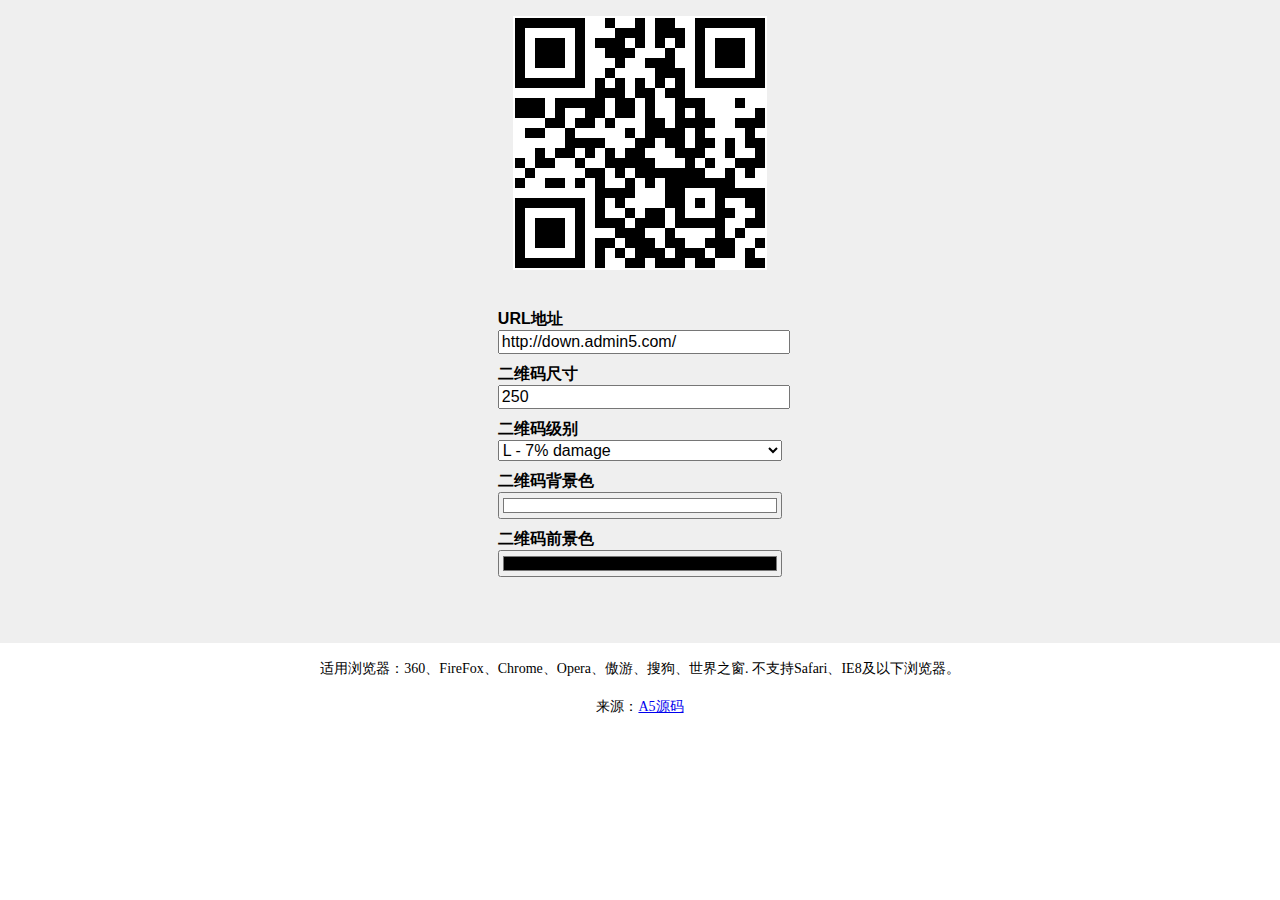
<file: ewm/index.html>
<!DOCTYPE html>
<html lang="zh">
<head>
<meta charset="UTF-8">
<meta http-equiv="X-UA-Compatible" content="IE=edge,chrome=1"> 
<meta name="viewport" content="width=device-width, initial-scale=1.0">
<title>HTML5二维码在线生成代码 - A5源码</title>

<link rel="stylesheet" type="text/css" href="css/normalize.css" />
<style type="text/css">
	main { display: -webkit-flex; display: flex; -webkit-align-items: center; align-items: center; -webkit-justify-content: center; justify-content: center; height: 100%; background-color: #EFEFEF; padding: 1em 0;}
	main section { min-width: 250px; max-width: 50%; height: 100%; text-align: center; }
	main img { border: 2px solid #fff; }
	main form { padding: 25px 0 50px 0; text-align: left; }
	main form label { display: block; margin-top: 10px; font-weight: bold; }
	main form input,  main form select { width: 100%; }
	 main form input:invalid {
	 outline: 2px solid #f00;
	 color: #f00;
	}
</style>

</head>
<body>
<main>
	<section> <img id="qrious">
	<form autocomplete="off">
		<label> URL地址
		<input type="text" name="value" value="http://down.admin5.com/" spellcheck="false">
	  </label>
		<label> 二维码尺寸
		<input type="number" name="size" placeholder="100" min="100" max="1000" value="250">
	  </label>
		<label> 二维码级别
		<select name="level">
			<option value="L">L - 7% damage</option>
			<option value="M">M - 15% damage</option>
			<option value="Q">Q - 25% damage</option>
			<option value="H">H - 30% damage</option>
		  </select>
	  </label>
		<label> 二维码背景色
		<input type="color" name="background" value="#ffffff">
	  </label>
		<label> 二维码前景色
		<input type="color" name="foreground" value="#000000">
	  </label>
	  </form>
  </section>
</main>

<script src="js/jquery-1.11.0.min.js" type="text/javascript"></script>
<script src="dist/umd/qrious.js"></script> 
<script type="text/javascript">
	(function() {
		var $background = document.querySelector('main form [name="background"]')
		var $foreground = document.querySelector('main form [name="foreground"]')
		var $level = document.querySelector('main form [name="level"]')
		var $section = document.querySelector('main section')
		var $size = document.querySelector('main form [name="size"]')
		var $value = document.querySelector('main form [name="value"]')

		var qr = window.qr = new QRious({
		  element: document.getElementById('qrious'),
		  size: 250,
		  value: 'http://www.htmleaf.com/'
		})

		$background.addEventListener('change', function() {
		  qr.background = $background.value || null
		})

		$foreground.addEventListener('change', function() {
		  qr.foreground = $foreground.value || null
		})

		$level.addEventListener('change', function() {
		  qr.level = $level.value
		})

		$size.addEventListener('change', function() {
		  if (!$size.validity.valid) {
			return
		  }

		  qr.size = $size.value || null

		  $section.style.minWidth = qr.size + 'px'
		})

		$value.addEventListener('input', function() {
		  qr.value = $value.value
		})
	  })()
</script>

<div style="text-align:center;margin:10px 0; font:normal 14px/24px 'MicroSoft YaHei';">
<p>适用浏览器：360、FireFox、Chrome、Opera、傲游、搜狗、世界之窗. 不支持Safari、IE8及以下浏览器。</p>
<p>来源：<a href="http://down.admin5.com/" target="_blank">A5源码</a></p>
</div>
</body>
</html>
</file>
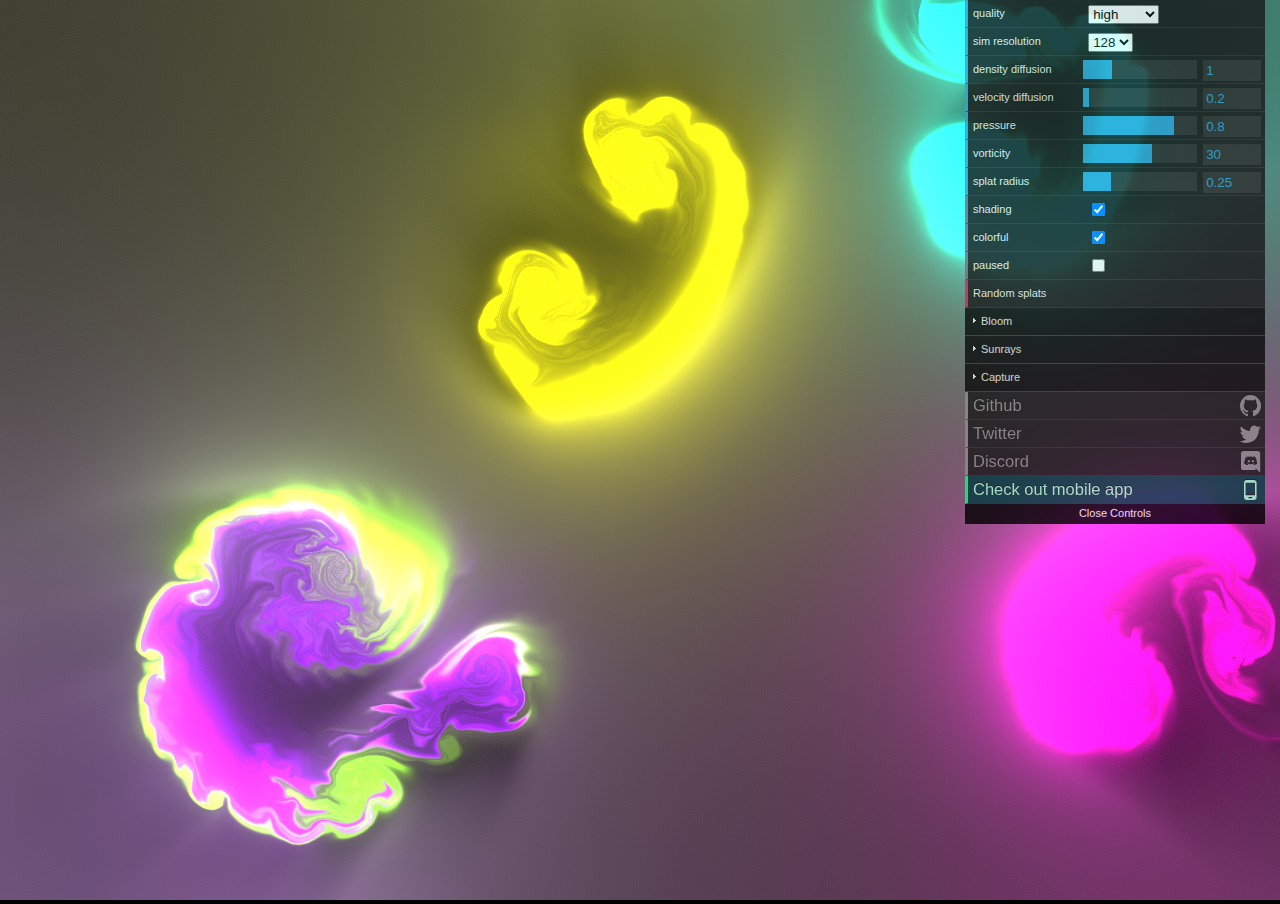
<file: liuti/index.html>
<!DOCTYPE html>
<html>
    <head>
        <meta charset="utf-8">
        <meta http-equiv="Cache-Control" content="no-cache">

        <meta name="viewport" content="width=device-width, initial-scale=1.0, user-scalable=no">
        <meta name="apple-mobile-web-app-status-bar-style" content="black-translucent">
        <meta name="apple-mobile-web-app-capable" content="yes">
        <meta name="mobile-web-app-capable" content="yes">

        <link rel="apple-touch-icon" href="logo.png">
        <link rel="icon" href="logo.png">

        <title>WebGL Fluid Simulation</title>
        <meta name="description" content="A WebGL fluid simulation that works in mobile browsers.">

        <meta property="og:type" content="website">
        <meta property="og:title" content="Webgl Fluid Simulation">
        <meta property="og:description" content="A WebGL fluid simulation that works in mobile browsers.">
        <meta property="og:url" content="https://paveldogreat.github.io/WebGL-Fluid-Simulation/">
        <meta property="og:image" content="https://paveldogreat.github.io/WebGL-Fluid-Simulation/logo.png">

        <script type="text/javascript" src="dat.gui.min.js"></script>
        <style>
            @font-face {
                font-family: 'iconfont';
                src: url('iconfont.ttf') format('truetype');
            }

            * {
                user-select: none;
            }

            html, body {
                overflow: hidden;
                background-color: #000;
            }

            body {
                margin: 0;
                position: fixed;
                width: 100%;
                height: 100%;
            }

            canvas {
                width: 100%;
                height: 100%;
            }

            .dg {
                opacity: 0.9;
            }

            .dg .property-name {
                overflow: visible;
            }

            .bigFont {
                font-size: 150%;
                color: #8C8C8C;
            }

            .cr.function.appBigFont {
                font-size: 150%;
                line-height: 27px;
                color: #A5F8D3;
                background-color: #023C40;
            }

            .cr.function.appBigFont .property-name {
                float: none;
            }

            .cr.function.appBigFont .icon {
                position: sticky;
                bottom: 27px;
            }

            .icon {
                font-family: 'iconfont';
                font-size: 130%;
                float: right;
            }

            .twitter:before {
                content: 'a';
            }

            .github:before {
                content: 'b';
            }

            .app:before {
                content: 'c';
            }

            .discord:before {
                content: 'd';
            }

            .promo {
                display: none;
                /* display: table; */
                position: absolute;
                top: 0;
                left: 0;
                width: 100%;
                height: 100%;
                z-index: 1;
                overflow: auto;
                color: lightblue;
                background-color: rgba(0,0,0,0.4);
                animation: promo-appear-animation 0.35s ease-out;
            }

            .promo-middle {
                display: table-cell;
                vertical-align: middle;
            }

            .promo-content {
                width: 80vw;
                height: 80vh;
                max-width: 80vh;
                max-height: 80vw;
                margin: auto;
                padding: 0;
                font-size: 2.8vmax;
                font-family: Futura, "Trebuchet MS", Arial, sans-serif;
                text-align: center;
                background-image: url("promo_back.png");
                background-position: center;
                background-repeat: no-repeat;
                background-size: cover;
                border-radius: 15px;
                box-shadow: 0 4px 8px 0 rgba(0,0,0,0.2), 0 6px 20px 0 rgba(0,0,0,0.19);
            }

            .promo-header {
                height: 10%;
                padding: 2px 16px;
            }

            .promo-close {
                width: 10%;
                height: 100%;
                text-align: left;
                float: left;
                font-size: 1.3em;
                /* transition: 0.2s; */
            }

            .promo-close:hover {
                /* transform: scale(1.25); */
                cursor: pointer;
            }

            .promo-body {
                padding: 8px 16px 16px 16px;
                margin: auto;
            }

            .promo-body p {
                margin-top: 0;
                mix-blend-mode: color-dodge;
            }

            .link {
                width: 100%;
                display: inline-block;
            }

            .link img {
                width: 100%;
            }

            @keyframes promo-appear-animation {
                0% {
                    transform: scale(2.0);
                    opacity: 0;
                }
                100% {
                    transform: scale(1.0);
                    opacity: 1;
                }
            }
        </style>
        <script>
            window.ga=window.ga||function(){(ga.q=ga.q||[]).push(arguments)};ga.l=+new Date;
            ga('create', 'UA-105392568-1', 'auto');
            ga('send', 'pageview');
        </script>
        <script async src="https://www.google-analytics.com/analytics.js"></script>
    </head>
    <body>
        <canvas></canvas>

        <!-- Mother of God, pls forgive me -->
        <div class="promo">
            <div class="promo-middle">
                <div class="promo-content">
                    <div class="promo-header">
                        <span class="promo-close">&times;</span>
                    </div>
                    <div class="promo-body">
                        <p>Try Fluid Simulation app!</p>
                        <div class="links-container">
                            <a class="link" id="apple_link" target="_blank">
                                <img class="link-img" alt="Download on the App Store" src="app_badge.png"/>
                            </a>
                            <a class="link" id="google_link" target="_blank">
                                <img class="link-img" alt="Get it on Google Play" src="gp_badge.png"/>
                            </a>
                        </div>
                    </div>
                </div>
            </div>
        </div>

        <script src="./script.js"></script>
    </body>
</html>
</file>
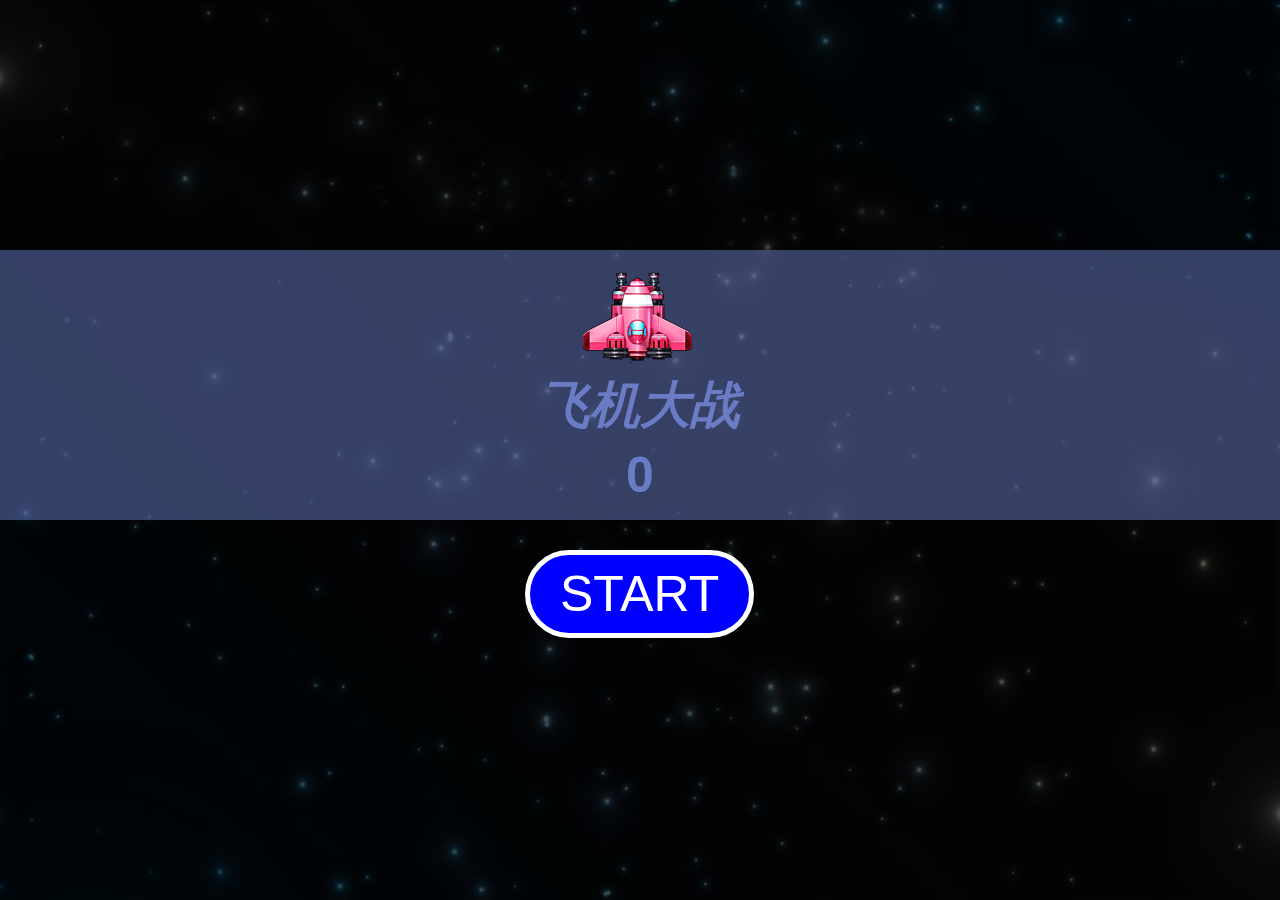
<file: yxmb/12/index.html>
<!DOCTYPE html>
<html lang="en">
<head>
<meta charset="UTF-8" />
<meta name=viewport content="width=device-width, initial-scale=1">
<title>JS飞机大战网页版小游戏 - 源码之家</title>

<style type="text/css" media="screen">
	*{
		margin: 0;
		padding: 0;
	}
	img{
		border:0;
	}
	ol, ul ,li{list-style: none;}


		html,body{
			/* background: url('img/bj.jpg'); */
			height:100%;
			-moz-user-select: none;
			-webkit-user-select: none;
			-ms-user-select: none;
			-khtml-user-select: none;
			user-select: none;
			font-family:sans-serif;
		}
	  .layout{
			width:100%;
			height:100%;
			margin: 0 auto;
			background: url('img/bj.jpg') center bottom /100% auto;
			/* background:#505149; */
			position: relative;
			overflow: hidden;
			animation:movebg 3000s linear infinite;
			-moz-animation:movebg 3000s linear infinite; /* Firefox */
			-webkit-animation:movebg 3000s linear infinite; /* Safari and Chrome */
			-o-animation:movebg 3000s linear infinite; /* Opera */

		}
		.plane{
			width:110px;
			height:90px;
			/* background:#fff; */
			background:url('img/P.png') 0 -101px no-repeat;
			position: absolute;
			bottom:0;
			left:50%;
			cursor:pointer;
		}
		.b1{
			width:5px;
			height:15px;
			border-radius:50% 50% 5px 5px;
			background:#fff;
			position: absolute;
			top:-50px;
			left:50%;
		}
		.enemy0{
			width:126px;
			height:81px;
			/* background:yellow; */
			background:url('img/P.png') -377px 0 no-repeat;
			position: absolute;
			top:-70px;
			left:20px;
		}
		.enemy1{
			width:108px;
			height:81px;
			/* background:green; */
			background:url('img/P.png') 0 0 no-repeat;
			position: absolute;
			top:-150px;
			left:600px;
		}
		.enemy2{
			width:126px;
			height:87px;
			/* background:blue; */
			background:url('img/P.png') -242px 0 no-repeat;
			position: absolute;
			top:-400px;
			left:80px;
		}
		.enemy3{
			width:120px;
			height:101px;
			/* background:red; */
			background:url('img/P.png') -114px 0 no-repeat;
			position: absolute;
			top:-60px;
			left:510px;
		}
		.b2{
			width:10px;
			height:10px;
			position: absolute;
			border-radius:50%;
			left:50%;
			bottom: -50px;
			background:#fff;
		}

		.score{
			display: none;
			padding: 10px 15px;
			font-size:30px;
			font-weight:bold;
			color:#99B2D6;
			background:#031540;
			border:5px solid #425579;
			border-radius:0 50px 50px 0;
			position: absolute;
			top:20px;
			left:20px;
			z-index:1000000;

			/* background:red; */
		}

		@keyframes movebg
		{
			from {background-position:0 10000%;} to {background-position:0 0%;}
		}

		@-moz-keyframes movebg /* Firefox */
		{
			from {background-position:0 10000%;} to {background-position:0 0;}
		}

		@-webkit-keyframes movebg /* Safari and Chrome */
		{
			from {background-position:0 10000%;} to {background-position:0 0%;}
		}

		@-o-keyframes movebg /* Opera */
		{
			from {background-position:0 10000%;} to {background-position:0 0;}
		}
		#start{
			width: 100%;
			height:100%;
			background:rgba(0, 0, 0, 0.7);
			position: absolute;
			top:0;
			left:0;
		}
		#startBtn{
			background:blue;
			color: #fff;
			font-size:50px;
			margin:100px 0 0 -115px;
			padding: 10px 30px;
			border:5px solid #fff;
			border-radius:50px;
			position: absolute;
			top:50%;
			left:50%;
			outline:none;
			cursor:pointer;
		}
		#name-over{
			font-family:'微软雅黑',sans-serif;
			width:100%;
			padding: 120px 0 10px;
			margin: -200px 0 0 0;
			font-size:50px;
			font-weight:bold;
			text-align:center;
			color:rgba(106,124,197,1);
			line-height:70px;
			background:rgba(106,124,197,0.5) url('img/P1.png') center 20px no-repeat;
			position: absolute;
			top:50%;
			left:0;
		}
</style>

</head>
<body>

<audio id="bgmuc" autoplay loop src="audio/bjyy.mp3"></audio>
<audio id="fire" loop src="audio/9519.mp3"></audio>
<audio id="boom" src="audio/baoza.mp3"></audio>
<audio id="bigboom" src="audio/bigboom.mp3"></audio>
<div class="layout" id="layout"></div>
<div class="score">得分：
	<span id="score">0</span>
</div>
<div id="start">
	<div id="name-over"><i>飞机大战</i><p>0</p></div>
	<input id="startBtn" type="button" name="mystartBtn" value="START">
</div>

<script src="js/main.js"></script>
</body>
</html>
</file>
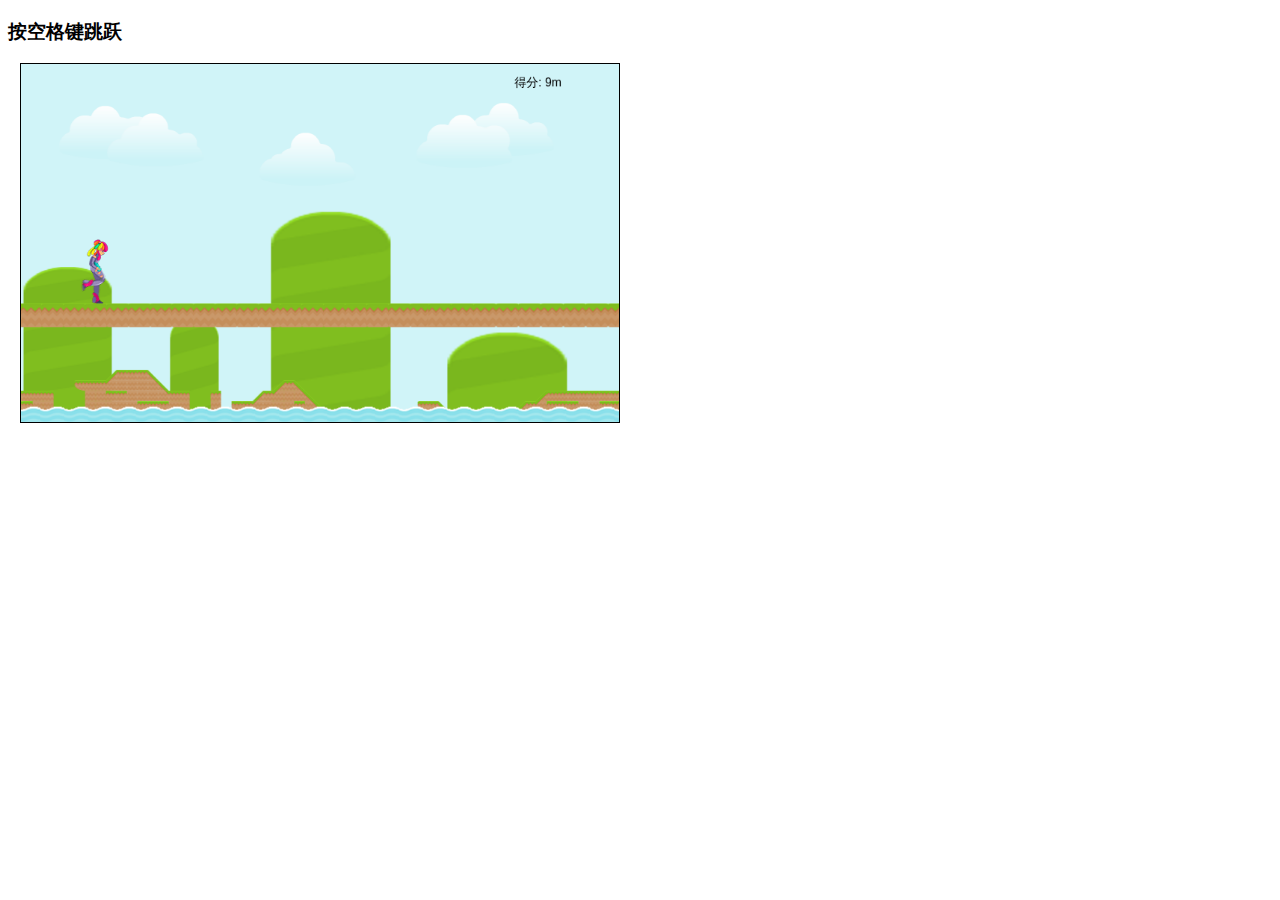
<file: yxmb/13/index.html>
<!DOCTYPE html>
<html>
<head>
<meta charset="UTF-8">
<title>HTML5跑酷小游戏代码 - 源码之家</title>
<link rel="stylesheet" href="kandi.css" type="text/css" media="screen">
</head>
<body>

<h3>按空格键跳跃</h3>
<div class="wrapper">

<canvas id="canvas" width="800" height="480">
  <p>You're browser does not support the required functionality to play this game.</p>
  <p>Please update to a modern browser such as <a href="www.google.com/chrome/‎">Google Chrome</a> to play.</p>
</canvas>
<div id="game-over">
  <a href="javascript:void(0);" class="restart" id="restart">【再试一次】</a>
</div>
</div>

<script type="text/javascript" src="kandi.js"></script>

</body>
</html>
</file>
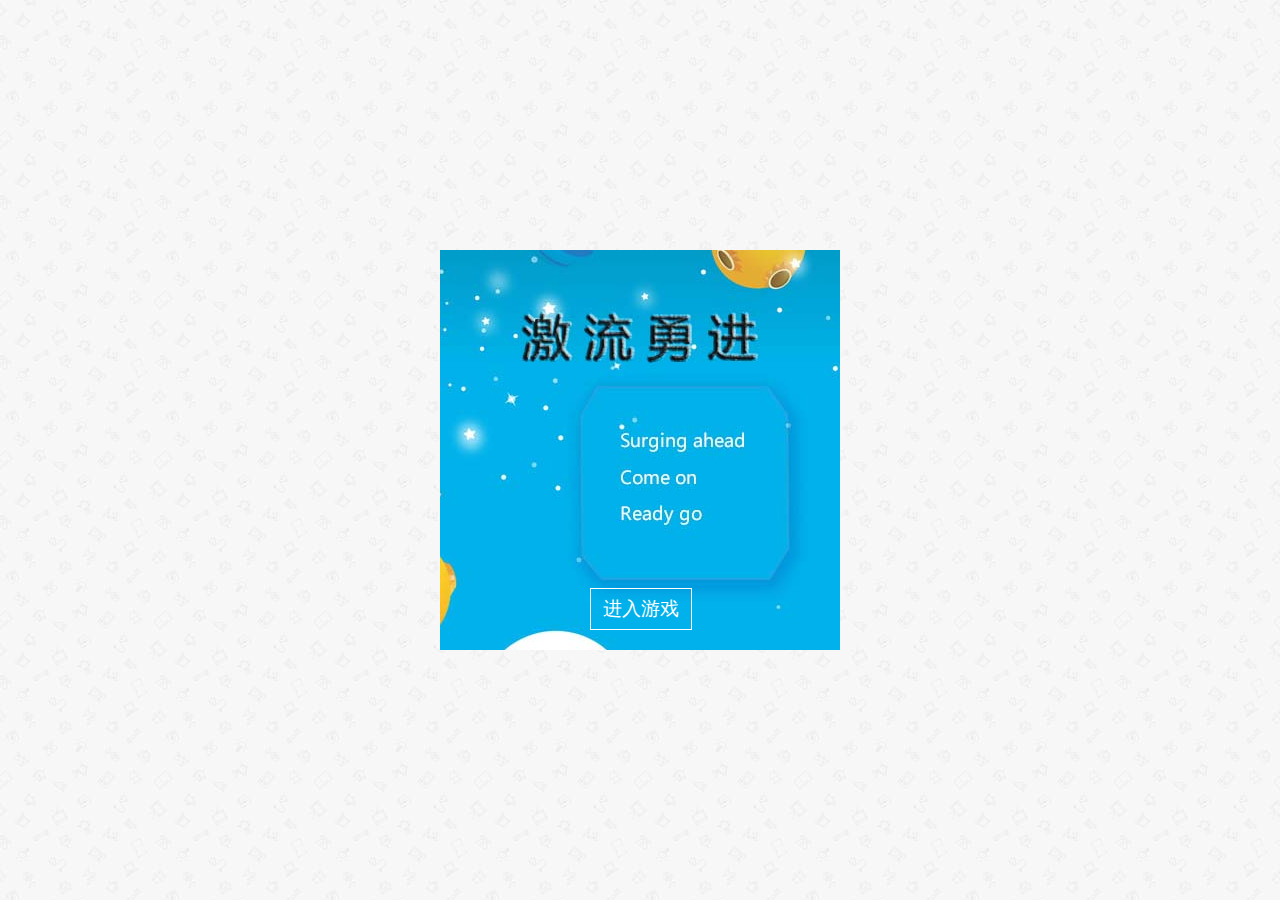
<file: yxmb/16/index.html>
﻿<!doctype html>
<html>
<head>
<meta charset="utf-8">
<title>HTML5 canvas激流勇进小游戏代码 - 源码之家</title>

<style>
* {
  margin: 0;
  padding: 0;
}

body {
  background: url("images/qq.jpg");
}

canvas {
  display:block;
  /*margin: 40px auto 20px;*/
  border: 1px solid #333;
  box-shadow: 0 0 16px 2px rgba(0,0,0,0.8);
    margin:0px auto;
}

p, a {
  font-family: Helvetica, Arial, sans-serif;
  font-size: 19px;
  color: #777;
  display: block;
  width: 400px;
  margin: 0 auto;
  text-align: center;
  text-decoration:none;
    margin-top: 15px;
}

.info {
  margin:14px auto;
  text-align: justify;
  font-size: 18px;
  color: #999;
}
.startGame{
    position: relative;
    width: 400px;
    height: 400px;
    margin:0px auto;
    background: url("images/123.jpg");
}
.startGame a{
    display: block;
    width: 100px;
    height: 40px;
    line-height: 40px;
    position: absolute;
    left:50%;
    margin-left: -50px;
    bottom: 20px;
    color:white;
    border:1px solid white;
}

a {
  color:#3377ee;
}
</style>
</head>
<body>

<div class="kbBox" id="kbBox"></div>

<div class="startGame" id="startGame">
    <a href="javascript:void(0)" id="enterGame">进入游戏</a>
</div>

<div class="gameId" id="gameId" style="display: none;">
    <canvas id="canvas"></canvas>
    <p>游戏玩法：使用左键、右键和上箭头键移动。</p>
</div>

<script src="game.js"></script>
<script>
    window.onload = function () {
        var height = document.documentElement.clientHeight;
        var kbBox = document.getElementById("kbBox");
        var top = height - 400;
        console.log(top);
        kbBox.setAttribute("style","height:"+top/2+"px");

        var startGameId = document.getElementById("startGame");
        var enterGameId = document.getElementById("enterGame");
        var gameId = document.getElementById("gameId");
        enterGameId.onclick = function () {
            gameId.setAttribute("style","display:block");
            startGameId.setAttribute("style","display:none");
            Loop();
        }
    }
</script>

</body>
</html>
</file>
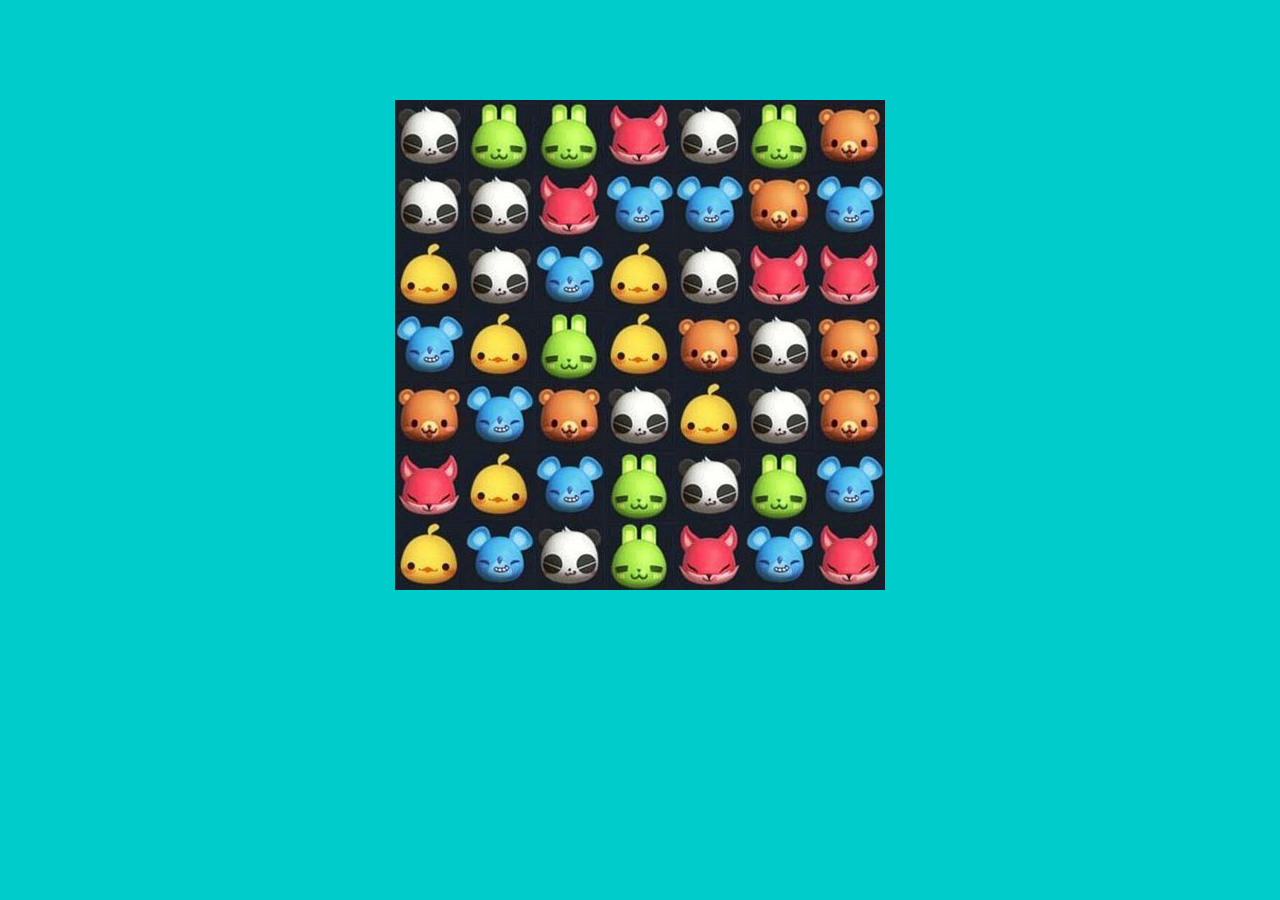
<file: yxmb/17/index.html>
<html>
<head>
<meta charset="UTF-8">
<title>天天消消乐</title>
<meta name="viewport" content="width=device-width, initial-scale=1">
<link rel="stylesheet" href="css/style.css"/>
</head>

<body>

<ul id="ul1"></ul>

<script type="text/javascript" src="js/jquery.min.js"></script>
<script type="text/javascript" src="js/index.js"></script>

</body>
</html>
</file>
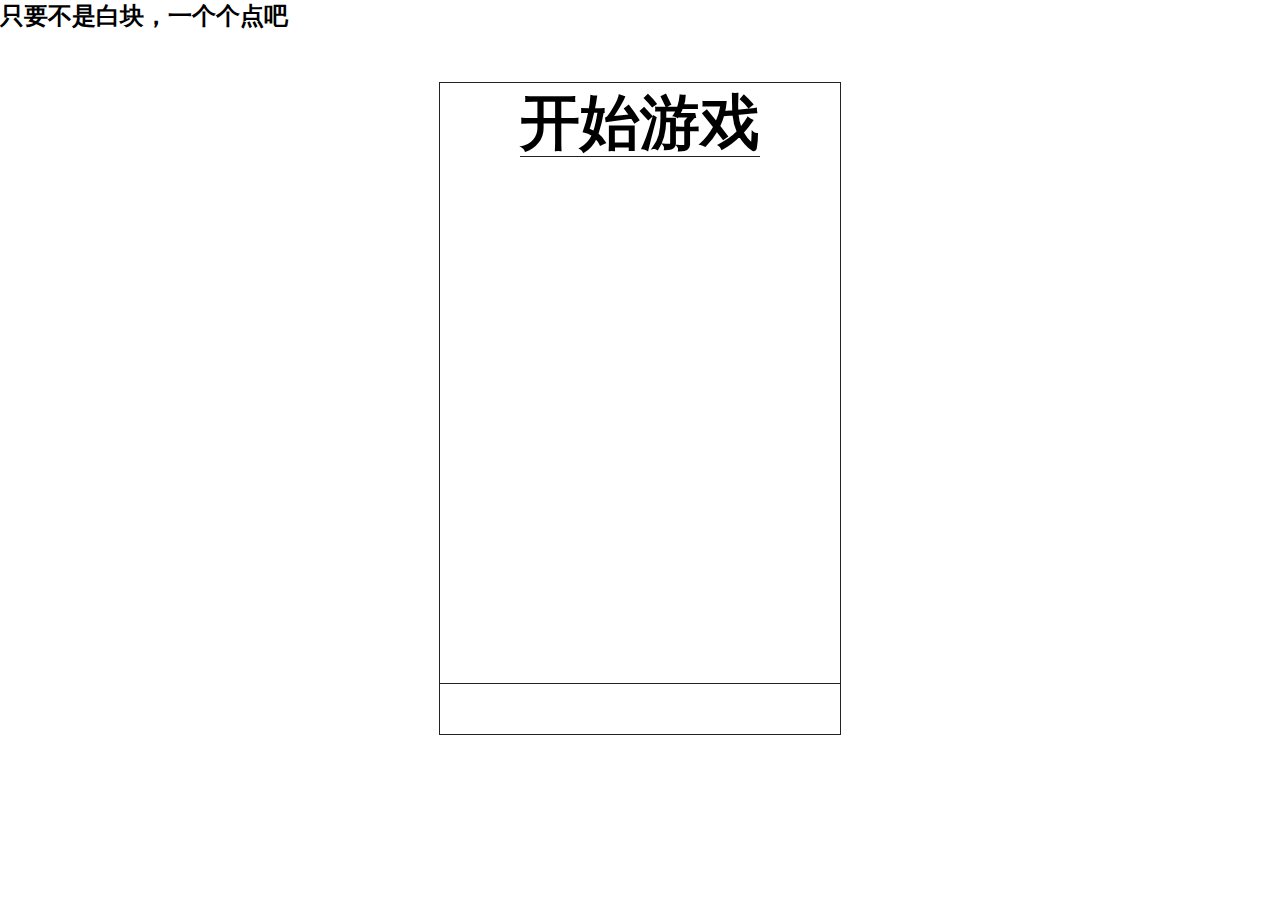
<file: yxmb/18/index.html>
<!DOCTYPE html>
<html lang="en">
 <head>
 <meta charset="utf-8">
    <style>
    *{
      margin: 0; 
      padding: 0; 
    } 
    .box {
      margin: 50px auto 0 auto;
      width: 400px;
      height: auto;
      border: solid 1px #222;
    } 
    #cont { 
      width: 400px;
      height: 600px; 
      position: relative;
      overflow: hidden;
      }
    #go {
      width: 100%;
      height: 600px;
      position: absolute;
      top: 0;
      font: 700 60px '微软雅黑';
      text-align: center; 
      z-index: 99;
    }
    #go span {
      cursor: pointer;
      background-color: #fff;
      border-bottom: solid 1px #222;
    }
    #main {
      width: 400px;
      height: 600px;
      position: relative;
      top: -150px;
    }
    .row {
      width: 400px;
      height: 150px;
    }
    .row div {
      width: 99px;
      height: 149px;
      border: solid 1px #222;
      float: left;
      border-top-width: 0;
      border-left-width: 0;
      cursor: pointer;
    }
    #count {
      border-top: solid 1px #222;
      width: 400px;
      height: 50px;
      font: 700 36px/50px '微软雅黑';
      text-align: center;
    }
    #bgm{
      width: 400px;
      height: 50px;
      margin-top: -50px;
      position: absolute;
    }
	h3{text-align:center}
      </style>
 </head>
 <body>
 <h2>只要不是白块，一个个点吧</h2>
    <div class="box">
    
      <!-- 布局 -->
      <div id="cont"> 
        <div id="go">
          <span>开始游戏</span> 
        </div> 
          <div id="main"></div>
      </div> 
          <div id="count"></div>
    </div> 

  <script>
  //得当前样式
    function getStyle(obj,arrt){
  //兼容IE
      return obj.currentStyle ? obj.currentStyle[arrt] : getComputedStyle(obj,null)[arrt];
  }

  var main = document.getElementById('main');
  var go = document.getElementById('go');
  var count = document.getElementById('count');
  var cols = ['#0099FF','#3333CC','#6699FF','#9966FF'];


  //动态创建div
    function cDiv(classname){
  //创建div
      var oDiv = document.createElement('div');
  //随机值
      var index = Math.floor(Math.random()*4);
  //行 添加相应的class类
      oDiv.className = classname; 
  //创建行之后再动态创建4个小div并添加到行里面 
        for(var j =0;j<4;j++){
          var iDiv = document.createElement('div'); 
          oDiv.appendChild(iDiv); 
        }
  //然后把行添加到main里面
  //判断需要添加的位置
        if(main.children.length == 0){
          main.appendChild(oDiv);
        }else {
          main.insertBefore(oDiv, main.children[0]);
        }
  //随机给行里面的某一个div添加背景色 
    oDiv.children[index].style.backgroundColor = cols[index];
  //标记颜色盒子
    oDiv.children[index].className = "i";
  }


  //移动div
  function move(obj){
  //关闭上一个定时器
      clearInterval(obj.timer);
  //默认速度与计分
      var speed = 5,num = 0;
  //定时器管理与开启定时器
      obj.timer = setInterval(function(){
  //速度 
      var step = parseInt(getStyle(obj,'top')) + speed;
  //移动盒子
      obj.style.top = step + 'px';
  //判断并创建新的盒子
        if(parseInt(getStyle(obj,'top')) >= 0){  
          cDiv('row');
          obj.style.top = -150 + 'px';
        }
  //删除边界外的盒子
        if(obj.children.length == 6){
  //删除前，如果有盒子没有点击则结束游戏
          for(var i = 0;i<4;i++){
            if(obj.children[obj.children.length - 1].children[i].className == 'i'){
  //游戏结束
              obj.style.top = '-150px';
              count.innerHTML = '游戏结束,最高得分: ' + num;
  //关闭定时器
              clearInterval(obj.timer);
  //显示开始游戏
              go.children[0].innerHTML = '失 败';
              go.style.display = "block";  
            }
          }  
          obj.removeChild(obj.children[obj.children.length - 1]);
        }

  //点击与计分
  obj.onmousedown = function(event){
  //点击的不是白盒子 
  // 兼容IE
      event = event || window.event;
      if((event.target? event.target : event.srcElement).className          == 'i'){
  //点击后的盒子颜色
        (event.target? event.target : event.srcElement).style.backgroundColor = "#bbb";
  //清除盒子标记
        (event.target? event.target : event.srcElement).className             = '';
  //计分
        num++;
  //显示得分
        count.innerHTML = '当前得分: ' + num;
        bgm.play();
        }
        else{
  //游戏结束
          obj.style.top = 0;
          count.innerHTML = '游戏结束,最高得分: ' + num;
  //关闭定时器
          clearInterval(obj.timer);
  //显示开始游戏
          go.children[0].innerHTML = '失 败';
          go.style.display = "block";
        }
  //盒子加速
      if(num%10 == 0){
        speed++;
      }
    }
  //松开触发停止
    obj.onmouseup=function(event){
      bgm.pause();
    }
  },20) 
    }


  //开始游戏
  go.children[0].onclick = function(){
  //开始前判断main里面是否有盒子，有则全部删除
    if(main.children.length){
  //暴力清楚main里面所有盒子
        main.innerHTML = '';
      }
  //清空计分
    count.innerHTML = '游戏已开始'; 
  //隐藏开始盒子
    this.parentNode.style.display = "none";
  //调用定时器
    move(main);
  } 
  </script>
</body> 
</html>
</file>
<file: yxmb/13/kandi.css>
body {
  font-family: arial, sans-serif;
  font-size: 16px;
}

.wrapper {
	width: 600px;
	height: 360px;
	-webkit-box-sizing: border-box;
	-moz-box-sizing: border-box;
	box-sizing: border-box;
	position: absolute;
	left: 20px;
	margin-left: auto;
	margin-right: auto;
}

canvas {
  position: absolute;
  top: 0;
  left: 0;
  border: 1px solid black;
  z-index: 1;
  width: 600px;
  height: 360px;
  -webkit-box-sizing: border-box;
  -moz-box-sizing: border-box;
  box-sizing: border-box;
}

#game-over {
  display: none;
  text-align: center;
  padding-top: 92px;
  z-index: 7;
  width: 600px;
  height: 360px;
  -webkit-box-sizing: border-box;
  -moz-box-sizing: border-box;
  box-sizing: border-box;
  overflow: auto;
  margin: auto;
  position: absolute;
}
</file>
<file: yxmb/17/css/style.css>
*{ margin:0; padding:0;}
#ul1{ position:relative; margin:100px auto; background:#1b1f2b; overflow:hidden;}
#ul1 li{ list-style:none;}
 
body { text-align: center; background-color: #00CCCC; }
.box0{ width:70px; height:70px; background:url(../images/1.jpg) no-repeat; float:left;}
.box1{ width:70px; height:70px; background:url(../images/2.jpg) no-repeat; float:left;}
.box2{ width:70px; height:70px; background:url(../images/3.jpg) no-repeat; float:left;}
.box3{ width:70px; height:70px; background:url(../images/4.jpg) no-repeat; float:left;}
.box4{ width:70px; height:70px; background:url(../images/5.jpg) no-repeat; float:left;}
.box5{ width:70px; height:70px; background:url(../images/6.jpg) no-repeat; float:left;}
</file>
